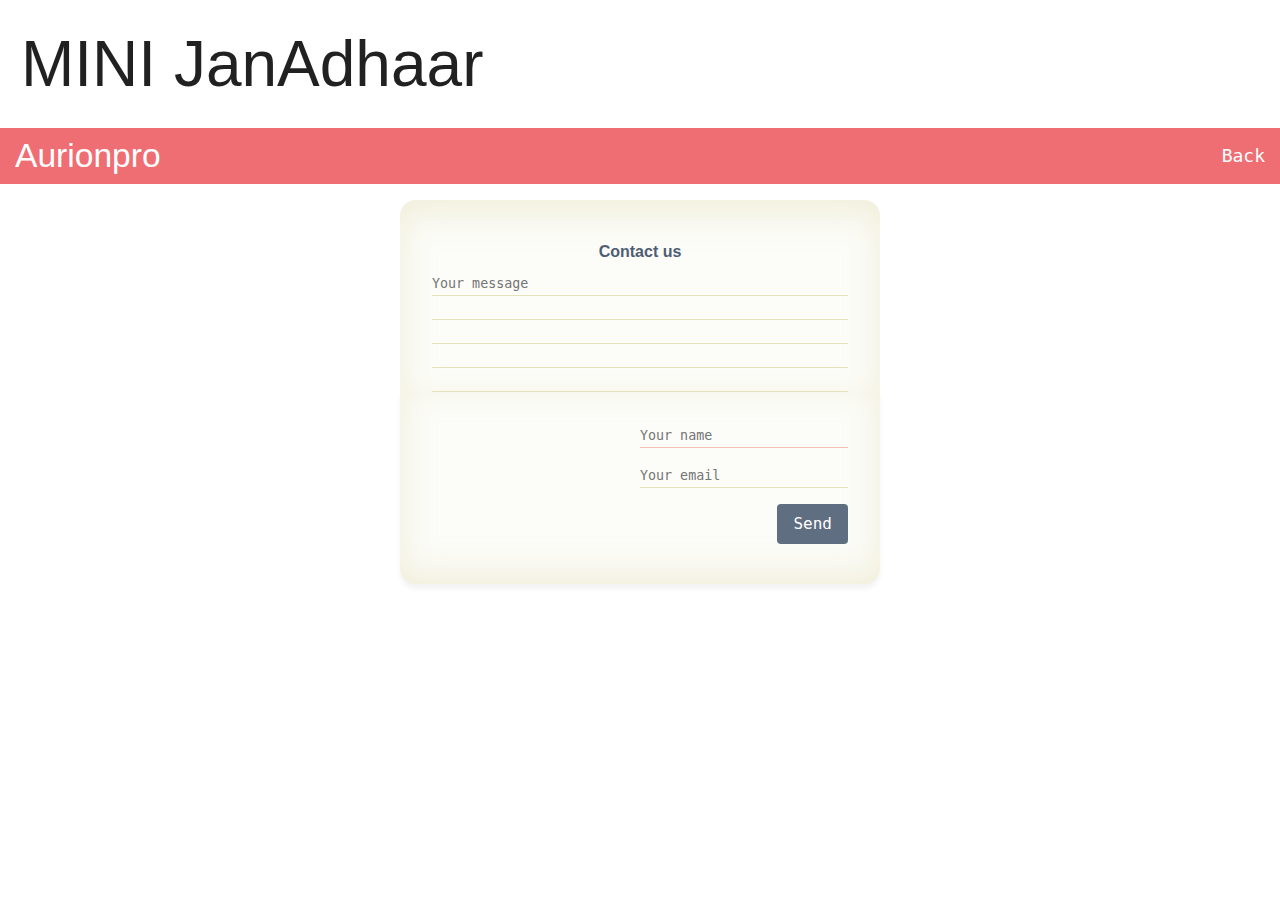
<file: scm.2.0/src/main/resources/templates/contactUs.html>
<!DOCTYPE html>
<html xmlns="http://www.w3.org/1999/xhtml" xmlns:th="http://www.thymeleaf.org">

<head>
    <meta name="viewport" content="width=device-width, initial-scale=1.0">
    <title>Contact_Us</title>
    <style>
        /* Reset and Base Styles */
        * {
            margin: 0;
            padding: 0;
            box-sizing: border-box;
        }

        body {
            font-family: Arial, sans-serif;
        }

        h1 {
                text-align: left;
                margin: 1.68rem 0 1.68rem 21px;
                font-size: 4em;
                font-family:-apple-system, BlinkMacSystemFont, "Segoe UI", Roboto, Oxygen-Sans, Ubuntu, Cantarell, "Helvetica Neue", sans-serif;
                color: rgba(0, 0, 0, 0.87);
                font-weight: normal;
        }
        h2{

                text-align: center;
                margin: 0.68rem 0 0.68rem 0;
                font-size: 1em;
                font-family:-apple-system, BlinkMacSystemFont, "Segoe UI", Roboto, Oxygen-Sans, Ubuntu, Cantarell, "Helvetica Neue", sans-serif;
                font-weight: bold;

        }

        /* Navbar Styles */
        nav {
            background-color: #ee6e73;
            padding: 0 15px;
        }

        .nav-wrapper {
            display: flex;
            justify-content: space-between;
            align-items: center;
            height: 56px;
        }

        .brand-logo {
            color: #fff;
                font-family:-apple-system, BlinkMacSystemFont, "Segoe UI", Roboto, Oxygen-Sans, Ubuntu, Cantarell, "Helvetica Neue", sans-serif;
                font-size: 2.1rem;
                font-weight: normal;
                text-decoration: none;
                
        }

        ul {
            list-style: none;
            display: flex;
        }

        ul li {
            margin-left: 20px;
        }

        ul li a {
            color: #fff;
            text-decoration: none;
            font-size: 18px;
            display: flex;
            align-items: center;
        }

        .btn-floating {
            display: inline-block;
            width: 40px;
            height: 40px;
            background-color: #f44336;
            border-radius: 50%;
            text-align: center;
            line-height: 40px;
            color: #fff;
            font-size: 24px;
            position: relative;
        }

        .btn-floating.pulse::after {
            content: '';
            position: absolute;
            top: 0;
            left: 0;
            width: 100%;
            height: 100%;
            border-radius: 50%;
            background: rgba(244, 67, 54, 0.5);
            animation: pulse 2s infinite;
        }

        @keyframes pulse {
            0% {
                transform: scale(1);
                opacity: 1;
            }
            100% {
                transform: scale(1.5);
                opacity: 0;
            }
        }

        .sidenav-trigger {
            display: none;
            color: #fff;
            font-size: 24px;
            cursor: pointer;
        }

        /* Side Navigation for Mobile */
        .sidenav {
            display: none;
            position: fixed;
            height: 100%;
            width: 250px;
            background-color: #f9f9f9;
            top: 0;
            right: -250px;
            padding-top: 60px;
            transition: 0.3s;
            z-index: 1000;
            box-shadow: 0 2px 10px rgba(0, 0, 0, 0.5);
        }

        .sidenav.active {
            right: 0;
        }

        .sidenav a {
            padding: 15px 25px;
            text-decoration: none;
            font-size: 18px;
            color: #333;
            display: block;
            border-bottom: 1px solid #ddd;
        }

        /* Mobile Responsiveness */
        @media screen and (max-width: 768px) {
            .sidenav-trigger {
                display: block;
            }

            ul#nav-mobile {
                display: none;
            }

            .sidenav-trigger {
                font-size: 30px;
                cursor: pointer;
            }
        }
        @use postcss-nested;
@import url(https://fonts.googleapis.com/css?family=Dancing+Script:400,700);
* {
  box-sizing: border-box;
}
body {
  margin: 0;
  padding: 0;
  background-color: #ffffff;
  color: #4e5e72;
  text-align: center;
  font-family: monospace;
  overflow: hidden;
}
 p {
  margin: 0;
  padding: 0;
}

small {
  display: block;
  padding: 1rem 0;
  font-size: 0.8rem;
  transition: opacity 0.33s;
}
textarea, input, button {
  line-height: 1.5rem;
  border: 0;
  outline: none;
  font-family: inherit;
  appearance: none;
}
textarea, input {
  color: #4e5e72;
  background-color: transparent;
  background-image: url("data:image/svg+xml;utf8,<svg xmlns='http://www.w3.org/2000/svg' width='10' height='24'><rect fill='rgb(229, 225, 187)' x='0' y='23' width='10' height='1'/></svg>");
}
textarea {
 width: 100%;
 height: 8rem;
 resize: none;
}
input {
 width: 50%;
 margin-bottom: 1rem;
  &[type=text]:invalid, [type=email]:invalid {
    box-shadow: none;
    background-image: url("data:image/svg+xml;utf8,<svg xmlns='http://www.w3.org/2000/svg' width='10' height='24'><rect fill='rgba(240, 132, 114, 0.5)' x='0' y='23' width='10' height='1'/></svg>");
  }
}
button {
 padding: 0.5rem 1rem;
 border-radius: 0.25rem;
 background-color: rgba(78, 94, 114, 0.9);
 color: white;
 font-size: 1rem;
 transition: background-color 0.2s;
  &:hover,:focus {
    outline: none;
    background-color: rgba(78, 94, 114, 1);
  }
}
input[type=text]:focus,
input[type=email]:focus,
textarea:focus {
  background-image: url("data:image/svg+xml;utf8,<svg xmlns='http://www.w3.org/2000/svg' width='10' height='24'><rect fill='rgba(78, 94, 114, 0.3)' x='0' y='23' width='10' height='1'/></svg>");
  outline: none;
}
.wrapper {
  width: 35rem;
  background-color: white;
}
.letter {
  position: absolute;
  left: 0;
  right: 0;
  top: 0;
  width: 30rem;
  margin: auto;
  perspective: 60rem;
}
.side {
  height: 12rem;
  background-color: #fcfcf8;
  outline: 1px solid transparent;
  &:nth-of-type(1) {
    padding: 2rem 2rem 0;
    border-radius: 1rem 1rem 0 0;
    box-shadow: inset 0 0.75rem 2rem rgba(229, 225, 187, 0.5);
  }
  &.side:nth-of-type(2) {
    padding: 2rem;
    border-radius: 0 0 1rem 1rem;
    box-shadow: 0 0.3rem 0.3rem rgba(0, 0, 0, 0.05), inset 0 -0.57rem 2rem rgba(229, 225, 187, 0.5);
    text-align: right;
  }
}
.envelope {
  position: absolute;
  left: 0;
  right: 0;
  top: 0;
  margin: auto;
}
.envelope.front {
  width: 10rem;
  height: 6rem;
  border-radius: 0 0 1rem 1rem;
  overflow: hidden;
  z-index: 9999;
  opacity: 0;
}
.envelope.front::before, .envelope.front::after {
  position: absolute;
  display: block;
  width: 12rem;
  height: 6rem;
  background-color: #e9dc9d;
  transform: rotate(30deg);
  transform-origin: 0 0;
  box-shadow: 0 0 1rem rgba(0, 0, 0, 0.1);
  content: '';
}
.envelope.front::after{
  right: 0;
  transform: rotate(-30deg);
  transform-origin: 100% 0;
}
.envelope.back {
  top: -4rem;
  width: 10rem;
  height: 10rem;
  overflow: hidden;
  z-index: -9998;
  opacity: 0;
  transform: translateY(-6rem);
  &::before {
    display: block;
    width: 10rem;
    height: 10rem;
    background-color: #e9dc9d;
    border-radius: 1rem;
    content: '';
    transform: scaleY(0.6) rotate(45deg)
  }
}
.result-message {
  opacity: 0;
  transition: all 0.3s 2s;
  transform: translateY(9rem);
  z-index: -9999;
}
.sent {
  & .letter {
    animation: scaleLetter 1s forwards ease-in /*,
               pushLetter 0.5s 1.33s forwards ease-out*/ ;
  }
  & .side:nth-of-type(1) {
    transform-origin: 0 100%;
    animation: closeLetter 0.66s forwards ease-in;
  }
  & .side:nth-of-type(1) h1, .side:nth-of-type(1) textarea {
    animation: fadeOutText 0.66s forwards linear;
  }
  & button {
    background-color: rgba(78, 94, 114, 0.2);
  }
  & .envelope {
    animation: fadeInEnvelope 0.5s 1.33s forwards ease-out;
  }
  & .result-message {
    opacity: 1;
    transform: translateY(12rem);
  }
  & small {
    opacity: 0;
  }
}
.centered {
  position: absolute;
  left: 0;
  right: 0;
  margin: 1rem auto;
}
@keyframes closeLetter {
   50% {transform: rotateX(-90deg);}
   100% {transform: rotateX(-180deg);}
}
@keyframes fadeOutText {
   49% {opacity: 1;}
   50% {opacity: 0;}
   100% {opacity: 0;}
}
@keyframes fadeInEnvelope {
  0% {opacity: 0; transform: translateY(8rem);}
  /*90% {opacity: 1; transform: translateY(4rem);}*/
  100% {opacity: 1; transform: translateY(4.5rem);}
}
@keyframes scaleLetter {
  66% {transform: translateY(-8rem) scale(0.5, 0.5);}
  75% {transform: translateY(-8rem) scale(0.5, 0.5);}
  90% {transform: translateY(-8rem) scale(0.3, 0.5);}
  97% {transform: translateY(-8rem) scale(0.33, 0.5);}
  100%{transform: translateY(-8rem) scale(0.3, 0.5);}
}

/*
@keyframes pushLetter {
  0% {transform: translateY(-8rem) scale(0.3, 0.5);}
  50% {transform: translateY(-8rem) scale(0.3, 0.5);}
  90% {transform: translateY(-8.5rem) scale(0.3, 0.5);}
  100% {transform: translateY(-8rem) scale(0.3, 0.5);}
}
*/



    </style>
</head>

<body>
    <h1>MINI JanAdhaar</h1>

    <!-- Navbar -->
    <nav>
        <div class="nav-wrapper">
            <a href="#" class="brand-logo">Aurionpro</a>
            <span class="sidenav-trigger" onclick="toggleSidenav()">&#9776;</span>
            <ul id="nav-mobile" class="right">
                
                <li><a th:href="@{'/home'}">Back</a></li>
            </ul>
        </div>
    </nav>

    <!-- Side Navigation for Mobile -->
    <div class="sidenav" id="mobile-demo">
        <a href="#" class="btn-floating pulse">P</a>
        <a th:href="@{'/loginRegister'}">Login/Register</a>
    </div>
  <form id="contactForm">
  <div class="wrapper centered">
    <article class="letter">
      
      <input type="hidden" name="access_key" value="cfe7a065-f48e-4ed3-b096-4fc292554064">
      <div class="side">
       <h2>Contact us</h2>
      
        <p>
          <textarea name="message" placeholder="Your message"></textarea>
        </p>
      </div>
      <div class="side">
        <p>
          <input type="text" name="name" placeholder="Your name" required>
        </p>
        <p>
          <input type="email" name="email" placeholder="Your email" required>
        </p>
        <p>
          <button type="submit" id="sendLetter">Send</button>
        </p>
      </div>
    </article>
    <div class="envelope front"></div>
    <div class="envelope back"></div>
  </div>
</form>
<p class="result-message centered">Thank you for your message</p>

<script>
  document.getElementById('contactForm').addEventListener('submit', function(event) {
    event.preventDefault(); // Prevent the default form submission

    var formData = new FormData(this);

    fetch('https://api.web3forms.com/submit', {
      method: 'POST',
      body: formData
    })
    .then(response => response.json())
    .then(data => {
      if (data.success) {
        // Add your success message or refresh logic here
        document.body.classList.add("sent"); // Add the sent class for the animation
        document.querySelector('.result-message').innerText = 'Thank you for your message';
      } else {
        // Handle the error case here
        document.querySelector('.result-message').innerText = 'There was an error. Please try again.';
      }
    })
    .catch(error => {
      console.error('Error:', error);
      document.querySelector('.result-message').innerText = 'There was an error in data success. Please try again.';
    });
  });

  function addClass() {
    document.body.classList.add("sent");
  }

  sendLetter.addEventListener("click", addClass);
</script>
  
</body>

</html>
</file>
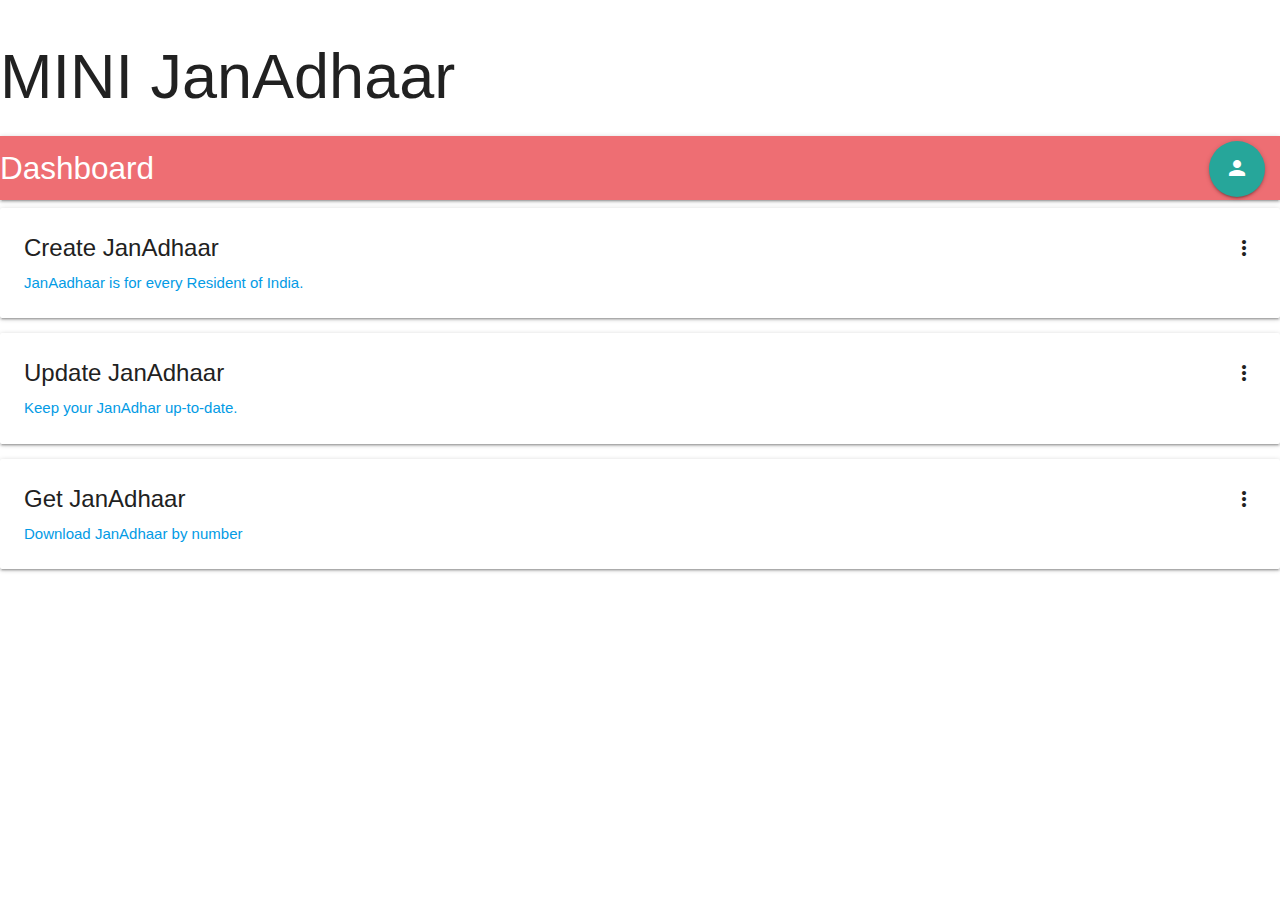
<file: scm.2.0/src/main/resources/templates/user/MainPage.html>
<!DOCTYPE html>
<html xmlns="http://www.w3.org/1999/xhtml"
      xmlns:th="http://www.thymeleaf.org">

<head>
    <link rel="stylesheet" href="https://cdnjs.cloudflare.com/ajax/libs/materialize/1.0.0/css/materialize.min.css"> 
  <!-- Material Icons -->
  <link href="https://fonts.googleapis.com/icon?family=Material+Icons" rel="stylesheet">
  
  <!-- Compiled and minified JavaScript -->
  <script src="https://cdnjs.cloudflare.com/ajax/libs/materialize/1.0.0/js/materialize.min.js"></script>
  <title>MainPage</title>
</head>

<body>
<h1>MINI JanAdhaar</h1>
  <nav>
    <div class="nav-wrapper">
      <a href="#" class="brand-logo">Dashboard</a>
      <ul id="nav-mobile" class="right hide-on-med-and-down">
        <li>
          <a class="btn-floating btn-large waves-effect waves-light dropdown-trigger" data-target="profile-dropdown">
            <i class="material-icons">person</i>
          </a>
        </li>
      </ul>
    </div>
  </nav>

  <!-- Dropdown Structure -->
  <ul id="profile-dropdown" class="dropdown-content">
     <li>
                    <a href="#" class="dropdown-trigger" data-target="profile-dropdown">

                        <span th:text="${loggedInUser.email}"></span>
                    </a>
                </li>
    <li><a href="#change-password"><i class="material-icons">lock</i>Change Password</a></li>
    <li><a th:href="@{'/do-logout'}"><i class="material-icons">exit_to_app</i>Logout</a></li>
  </ul>

  <!-- Initialize Materialize components -->
  <script>
    document.addEventListener('DOMContentLoaded', function() {
      var elems = document.querySelectorAll('.dropdown-trigger');
      var instances = M.Dropdown.init(elems, {
        constrainWidth: false,
        coverTrigger: false
      });
    });
  </script>
   <div class="card">
    <div class="card-content">
      <span class="card-title activator grey-text text-darken-4">Create JanAdhaar <i class="material-icons right">more_vert</i></span>
      <p><a th:href="@{/user/fam/addLink}">JanAadhaar is for every Resident of India.</a></p>
    </div>
    <div class="card-reveal">
      <span class="card-title grey-text text-darken-4">Create Janadhar<i class="material-icons right">close</i></span>
      <p>Fill all the details carefully.</p>
      <p>Fill correct information.</p>
    </div>
 </div>
  <div class="card">
    <div class="card-content">
      <span class="card-title activator grey-text text-darken-4">Update JanAdhaar <i class="material-icons right">more_vert</i></span>
      <p><a th:href="@{'/user/updateJanPage'}">Keep your JanAdhar up-to-date.</a></p>
    </div>
    <div class="card-reveal">
      <span class="card-title grey-text text-darken-4">Update Janadhar<i class="material-icons right">close</i></span>
      <p>Here is some more information about this product that is only revealed once clicked on.</p>
    </div>
 </div>
<div class="card">
    <div class="card-content">
      <span class="card-title activator grey-text text-darken-4">Get JanAdhaar <i class="material-icons right">more_vert</i></span>
      <p><a th:href="@{'/user/getJanPage'}">Download JanAdhaar by number </a></p>
    </div>
    <div class="card-reveal">
      <span class="card-title grey-text text-darken-4">Get JanAdhaar<i class="material-icons right">close</i></span>
      <p>Here is some more information about this product that is only revealed once clicked on.</p>
    </div>
 </div>

</body>
</body>
</html>
</file>
